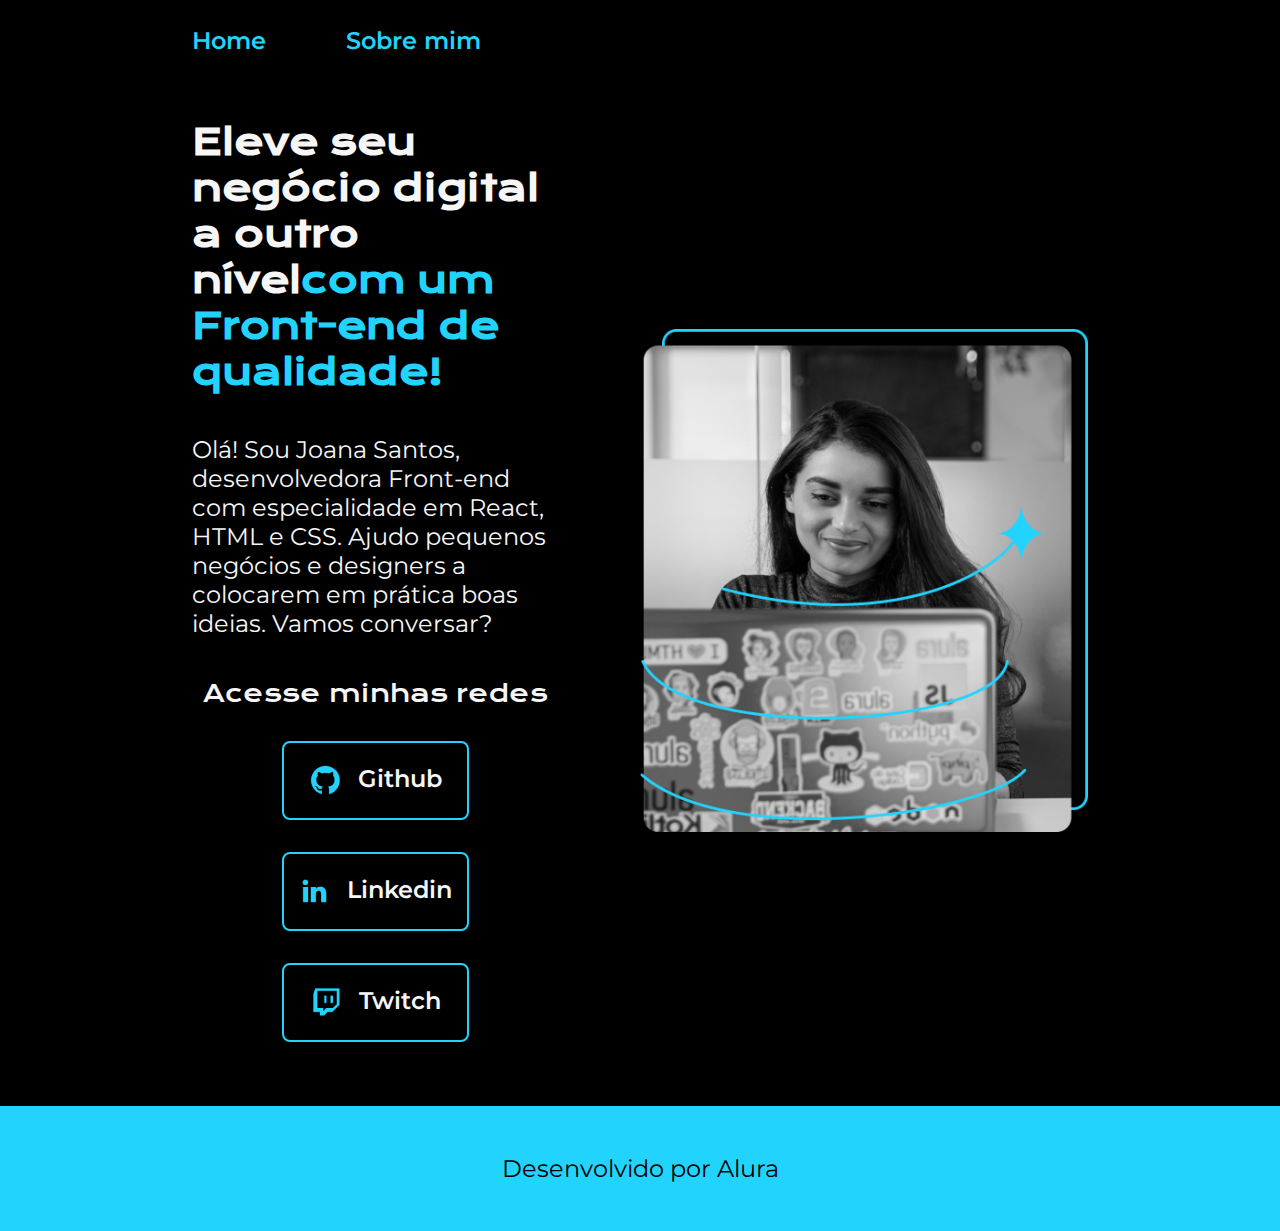
<file: index.html>
<!DOCTYPE html>
<html lang="pt-br">

<head>
    <meta charset="UTF-8">
    <meta http-equiv="X-UA-Compatible" content="IE=edge">
    <meta name="viewport" content="width=device-width, initial-scale=1.0">
    <title>Portifolio</title>
    <link rel="stylesheet" href="./styles.css/style.css">
</head>

<body>
    <header class="cabecalho">
        <nav class="cabecalho__menu">
            <a class="cabecalho__menu__link" href="index.html">Home</a>
            <a class="cabecalho__menu__link" href="about.html">Sobre mim</a>
        </nav>
    </header>
    <main class="apresentacao">
        <section class="apresentacao__conteudo">
            <h1 class="apresentacao__conteudo__titulo">Eleve seu negócio digital a outro nível<strong 
            class="titulo-destaque">com um Front-end de qualidade!
            </strong></h1>
            <p class="apresentacao__conteudo__texto">Olá! Sou Joana Santos, desenvolvedora
            Front-end com especialidade em React, HTML e
            CSS. Ajudo pequenos negócios e designers a
            colocarem em prática boas ideias. Vamos
            conversar?</p>
            <div class="apresentacao__links">
                <h2 class="apresentacao__links__subtitulo">Acesse minhas redes</h2>
                <a class="apresentacao__links__navegacao" href="https://github.com/rafaballerini">
                    <img src="./assets/github.png" alt="logo do github">
                    Github
                </a>
                <a class="apresentacao__links__navegacao" href="https://linkedin/in/com/rafallaballerini">
                    <img src="./assets/linkedin.png" alt="logo do linkedin">
                    Linkedin
                </a>
                <a class="apresentacao__links__navegacao" href="https://twitch.tv/guilimadev">
                    <img src="./assets/twitch.png" alt="logo da twitch ">
                    Twitch
                </a>
            </div>
        </section>
        <img class="apresentacao__imagem"src="./assets/Imagem.png" alt="Foto da Joana Santos programando">
    </main>
    <footer class="rodape">
        <p class="rodape">Desenvolvido por Alura</p>
    </footer>
</body>

</html>
</file>
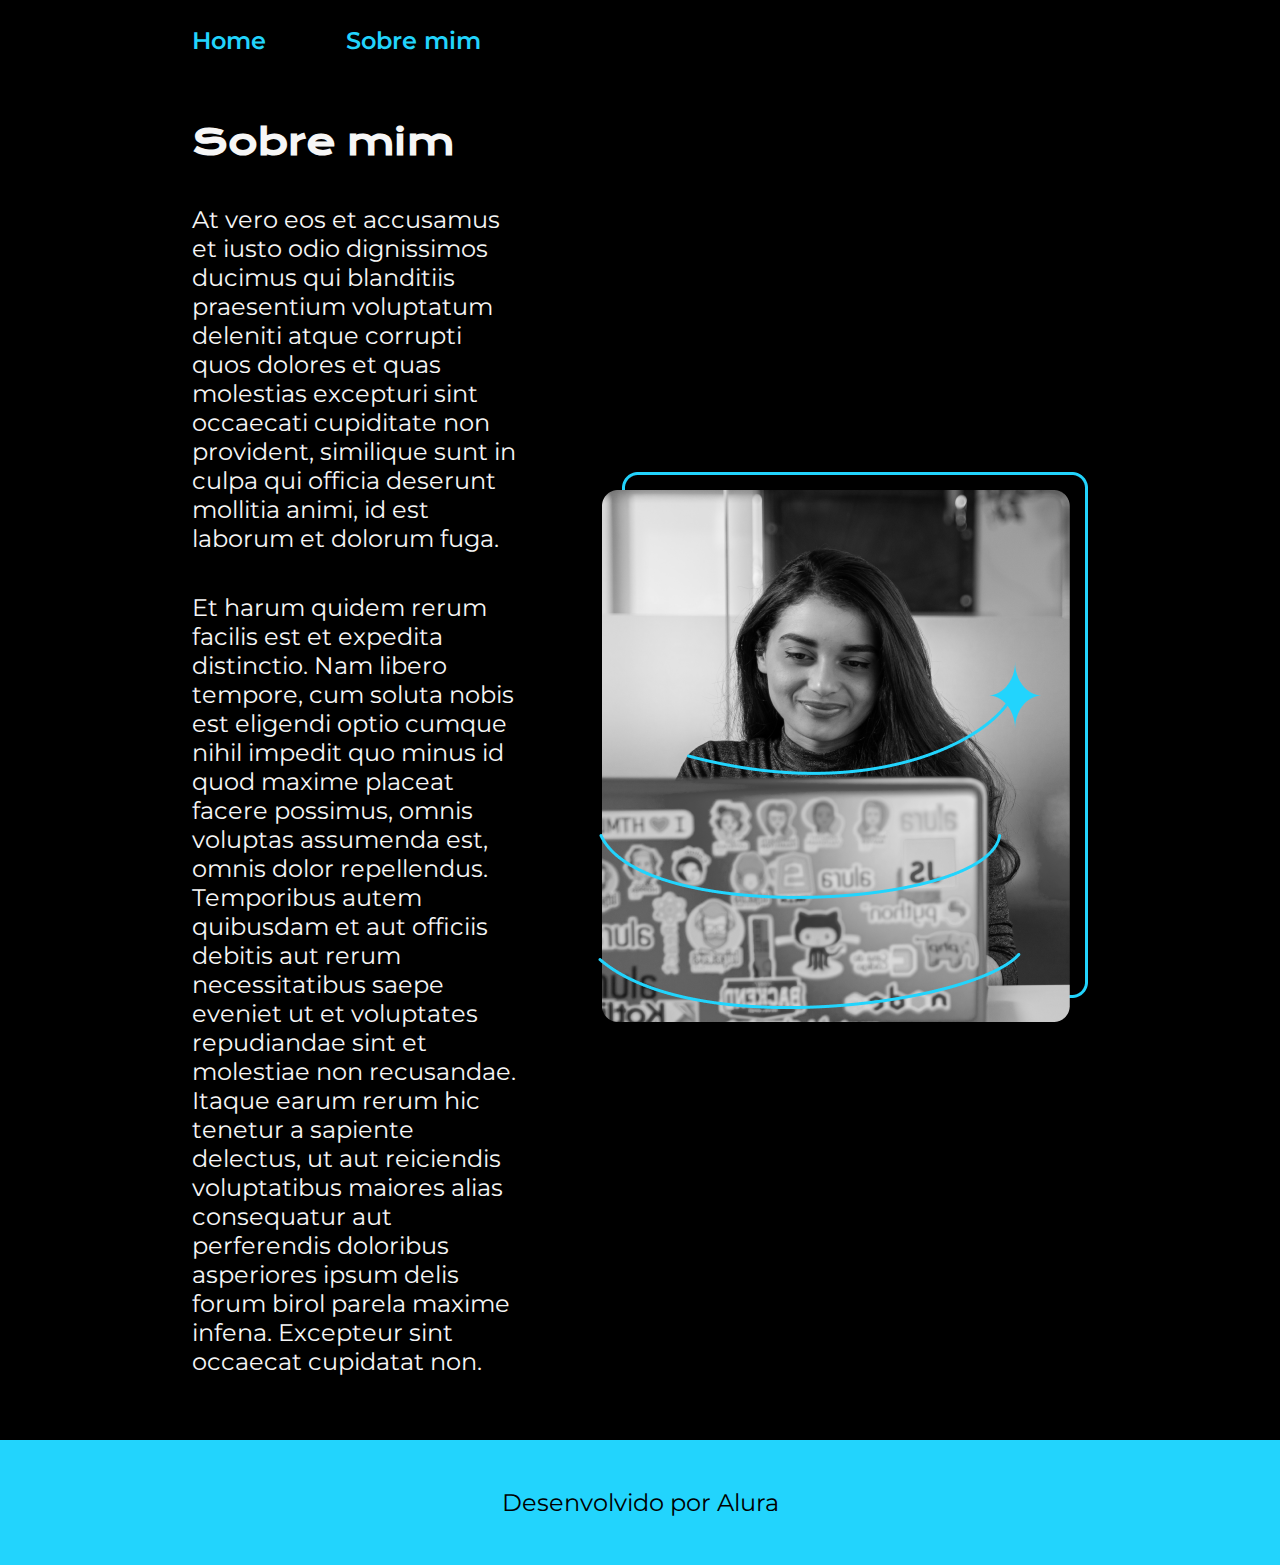
<file: about.html>
<!DOCTYPE html>
<html lang="pt-br">
<head>
    <meta charset="UTF-8">
    <meta http-equiv="X-UA-Compatible" content="IE=edge">
    <meta name="viewport" content="width=device-width, initial-scale=1.0">
    <title>Sobre mim</title>
    <link rel="stylesheet" href="./styles.css/style.css">
</head>
<body>
    <header class="cabecalho">
        <nav class="cabecalho__menu">
            <a class="cabecalho__menu__link" href="index.html">Home</a>
            <a class="cabecalho__menu__link" href="about.html">Sobre mim</a>
        </nav>
    </header>
    <main class="apresentacao">
        <section class="apresentacao__conteudo">
            <h1 class="apresentacao__conteudo__titulo">Sobre mim</h1>
            <p class="apresentacao__conteudo__texto">At vero eos et accusamus et iusto odio dignissimos ducimus qui blanditiis praesentium voluptatum deleniti atque corrupti quos dolores et quas molestias excepturi sint occaecati cupiditate non provident, similique sunt in culpa qui officia deserunt mollitia animi, id est laborum et dolorum fuga.</p>
            <p class="apresentacao__conteudo__texto">Et harum quidem rerum facilis est et expedita distinctio. Nam libero tempore, cum soluta nobis est eligendi optio cumque nihil impedit quo minus id quod maxime placeat facere possimus, omnis voluptas assumenda est, omnis dolor repellendus. Temporibus autem quibusdam et aut officiis debitis aut rerum necessitatibus saepe eveniet ut et voluptates repudiandae sint et molestiae non recusandae. Itaque earum rerum hic tenetur a sapiente delectus, ut aut reiciendis voluptatibus maiores alias consequatur aut perferendis doloribus asperiores ipsum delis forum birol parela maxime infena. Excepteur sint occaecat cupidatat non.
            </p>
        </section>
        <img src="./assets/Imagem.png" alt="Joana Santos programando">
    </main>
    <footer class="rodape">
        <p class="rodape">Desenvolvido por Alura</p>
    </footer>
</body>
</html>
</file>
<file: styles.css/style.css>
@import url('https://fonts.googleapis.com/css2?family=Krona+One&family=Montserrat:wght@400;600&display=swap');

:root{
    --cor-primaria: #000000;
    --cor-secundaria: #f6f6f6;
    --cor-terciaria: #22d4fd;
    --hover: #272727;
    --font-krona: 'Krona One', sans-serif;
    --font-san: 'Montserrat', sans-serif;
}

*{
    margin: 0;
    padding: 0;
}

body{
    box-sizing: border-box;
    background-color: var(--cor-primaria);
    color: var(--cor-secundaria);
}

.cabecalho{
    padding: 2% 0% 0% 15% ;
}

.cabecalho__menu{
    display: flex;
    gap: 80px;
}

.cabecalho__menu__link{
    color: var(--cor-terciaria);
    font-family: var(--font-san);
    font-weight: 600;
    font-size: 1.5rem;
    text-decoration: none;
}

.titulo-destaque{
    color: var(--cor-terciaria);
}

.apresentacao{
    padding: 5% 15%;
    display: flex;
    align-items: center;
    justify-content: space-between;
    gap: 82px;
}
.apresentacao__conteudo{
    width: 50%;
    display: flex;
    flex-direction: column;
    gap: 40px;
}

.apresentacao__conteudo__titulo{
    font-size: 2.25rem;
    font-family: var(--font-krona);
}

.apresentacao__conteudo__texto{
    font-size: 1.5rem;
    font-family: var(--font-san);

}

.apresentacao__links{
    display: flex;
    justify-content: space-between;
    flex-direction: column;
    align-items: center;
    gap: 32px;
}

.apresentacao__links__subtitulo{
    font-family: var(--font-krona);
    font-weight: 400;
    font-size: 1.5rem;
}

.apresentacao__links__navegacao{
    display: flex;
    justify-content: center;
    gap: 16px;
    border: 2px solid var(--cor-terciaria);
    width: 50%;
    text-align: center;
    border-radius: 8px;
    font-size: 1.5rem;
    font-weight: 600;
    padding: 21.5px 0;
    text-decoration: none;
    color: #f6f6f6;
    font-family: var(--font-san);
}

.apresentacao__links__link:hover{
    background-color: var(--hover);
}

.apresentacao__imagem{
    width: 50%;
}

.rodape{
    padding: 24px;
    background-color: var(--cor-terciaria);
    color: var(--cor-primaria);
    text-align: center;
    font-family: var(--font-san);
    font-size: 1.5rem;
    font-weight: 400;
}

@media(max-width:1200px){
    .cabecalho{
        padding: 10%;
    }
    .cabecalho__menu{
        justify-content: center;
    }
    .apresentacao{
        flex-direction: column-reverse;
        padding: 5%;
    }
    .apresentacao__conteudo{
        width: auto;
    }
}
</file>
